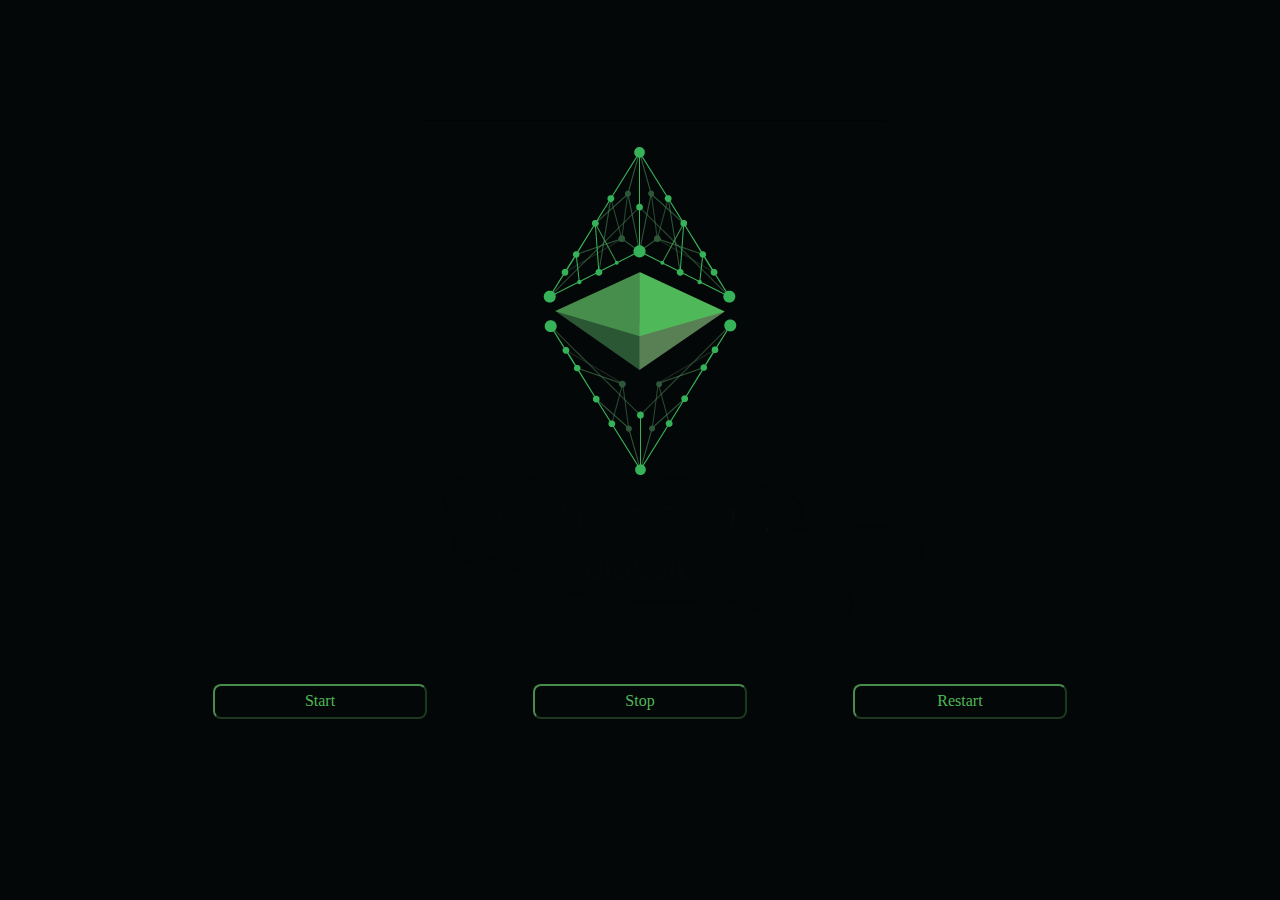
<file: views/index.html>
<!DOCTYPE html>
<html>
  <head>
    <meta charset="utf-8">
    <link rel="stylesheet" href="https://maxcdn.bootstrapcdn.com/bootstrap/3.3.7/css/bootstrap.min.css" integrity="sha384-BVYiiSIFeK1dGmJRAkycuHAHRg32OmUcww7on3RYdg4Va+PmSTsz/K68vbdEjh4u" crossorigin="anonymous">
    <link rel="stylesheet" href="../styles/style.css">
    <title>Ethereum Classic Full Node</title>
  </head>
  <body>
    <div class="container-fluid">
      <div class="row top"></div>
      <div class="row buttons">
        <button class="start col-sm-2 col-sm-offset-2">Start</button>
        <button class="stop col-sm-2 col-sm-offset-1">Stop</button>
        <button class="stop col-sm-2 col-sm-offset-1">Restart</button>
      </div>
    </div>
    <!-- <button class="start-btn btn btn-primary col-md-1 col-md-offset-5">Start</button> -->
    <!-- <button class="stop-btn btn btn-primary col-md-1 col-md-offset-5">Stop</button> -->
  </body>
</html>
</file>
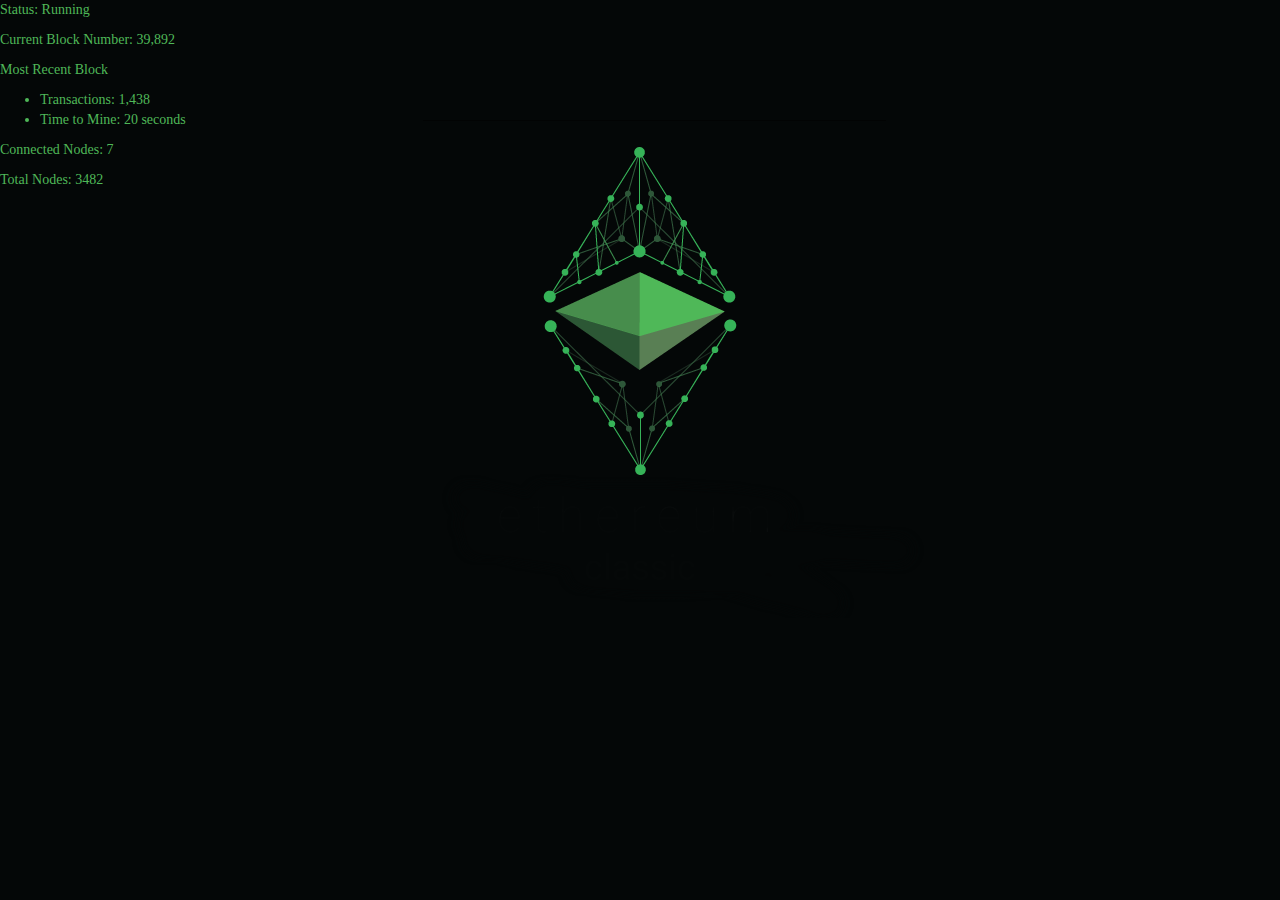
<file: views/display.html>
<!DOCTYPE html>
<html>
  <head>
    <meta charset="utf-8">
    <title>Ethereum Classic Full Node</title>
    <link rel="stylesheet" href="https://maxcdn.bootstrapcdn.com/bootstrap/3.3.7/css/bootstrap.min.css" integrity="sha384-BVYiiSIFeK1dGmJRAkycuHAHRg32OmUcww7on3RYdg4Va+PmSTsz/K68vbdEjh4u" crossorigin="anonymous">
    <link rel="stylesheet" href="../styles/style.css">
  </head>
  <body>
    <p>Status: Running</p>
    <p>Current Block Number: 39,892</p>
    <p>Most Recent Block</p>
    <ul>
      <li>Transactions: 1,438</li>
      <li>Time to Mine: 20 seconds</li>
    </ul>
    <p>Connected Nodes: 7</p>
    <p>Total Nodes: 3482</p>
  </body>
</html>
</file>
<file: styles/style.css>
body, html, .container-fluid {
  height: 100%;
}

body {
  background-image: url(../images/etc.png);
  background-repeat: no-repeat;
  background-attachment: fixed;
  background-position: center 30%;
  background-color: #040707;
}

button {
  background-color: #040707;
  border-color: #488c4c;
  color: #4fb858;
  border-radius: 8px;
  width: 20px;
  height: 35px;
  font-size: 16px;
  font-family: Georgia, Serif;
}

p, ul {
  color: #4fb858;
  font-family: Georgia, Serif;
}

.row.top {
  height: 76%;
}
</file>
